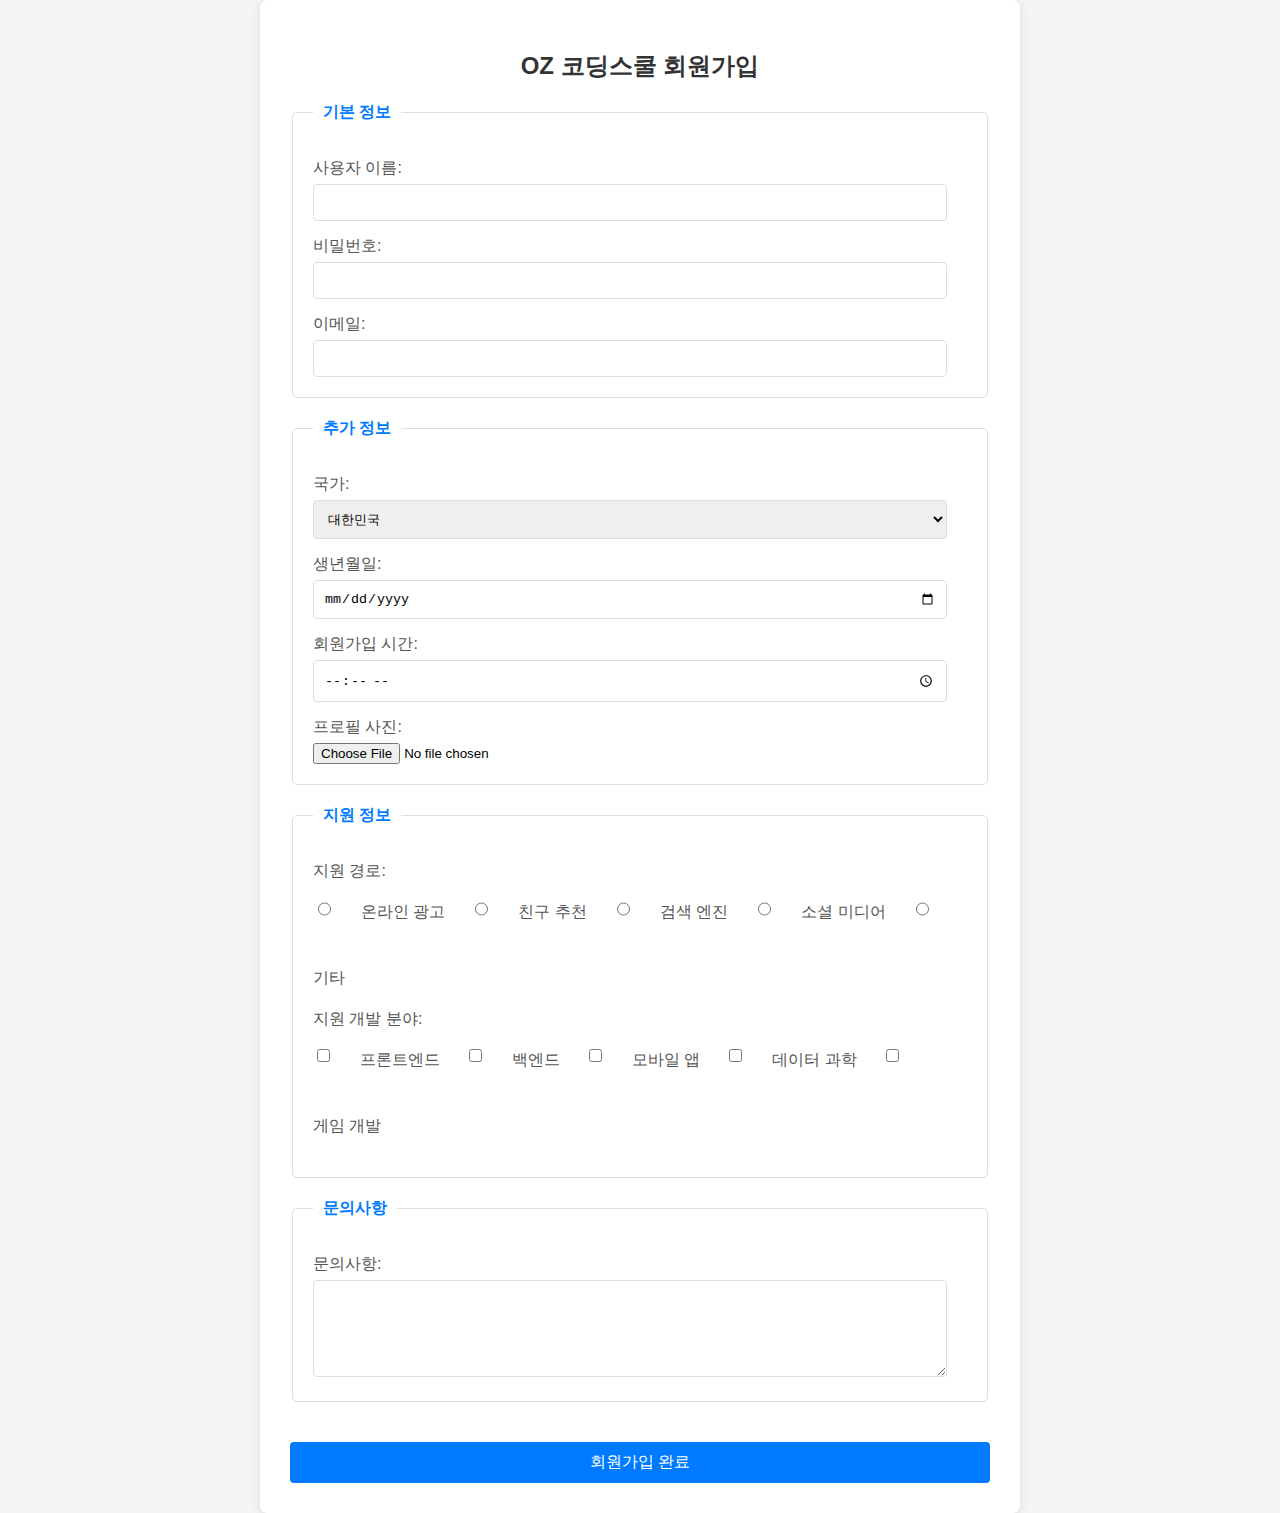
<file: Jaba_Script_2일차_필수과제/index.html>
<!DOCTYPE html>
<html lang="en">
<head>
    <meta charset="UTF-8">
    <meta name="viewport" content="width=device-width, initial-scale=1.0">
    <title>회원가입</title>
    <link rel="stylesheet" href="style.css">
</head>
<body>
    <form id="signup-form">
        <h2>OZ 코딩스쿨 회원가입</h2>

        <fieldset>
            <legend>기본 정보</legend>
            <label for="username">사용자 이름:</label>
            <input type="text" id="username" name="username" required>

            <label for="password">비밀번호:</label>
            <input type="password" id="password" name="password" required>

            <label for="email">이메일:</label>
            <input type="email" id="email" name="email" required>
        </fieldset>

        <fieldset>
            <legend>추가 정보</legend>
            <label for="country">국가:</label>
            <select id="country" name="country">
                <option value="korea">대한민국</option>
                <option value="usa">미국</option>
                <option value="japan">일본</option>
                <option value="china">중국</option>
                <option value="etc">기타</option>
            </select>

            <label for="birthdate">생년월일:</label>
            <input type="date" id="birthdate" name="birthdate">

            <label for="appointment-time">회원가입 시간:</label>
            <input type="time" id="appointment-time" name="appointment-time">

            <label for="profile-picture">프로필 사진:</label>
            <input type="file" id="profile-picture" name="profile-picture">
        </fieldset>

        <fieldset>
            <legend>지원 정보</legend>
            <p>지원 경로:</p>
            <div class="radio-group">
                <input type="radio" id="onlineAd" name="supportPath" value="onlineAd">
                <label for="onlineAd">온라인 광고</label>
                <input type="radio" id="friendReferral" name="supportPath" value="friendReferral">
                <label for="friendReferral">친구 추천</label>
                <input type="radio" id="searchEngine" name="supportPath" value="searchEngine">
                <label for="searchEngine">검색 엔진</label>
                <input type="radio" id="socialMedia" name="supportPath" value="socialMedia">
                <label for="socialMedia">소셜 미디어</label>
                <input type="radio" id="etcPath" name="supportPath" value="etcPath">
                <label for="etcPath">기타</label>
            </div>

            <p>지원 개발 분야:</p>
            <div class="checkbox-group">
                <input type="checkbox" id="frontend" name="devField" value="frontend">
                <label for="frontend">프론트엔드</label>
                <input type="checkbox" id="backend" name="devField" value="backend">
                <label for="backend">백엔드</label>
                <input type="checkbox" id="mobileApp" name="devField" value="mobileApp">
                <label for="mobileApp">모바일 앱</label>
                <input type="checkbox" id="dataScience" name="devField" value="dataScience">
                <label for="dataScience">데이터 과학</label>
                <input type="checkbox" id="gameDev" name="devField" value="gameDev">
                <label for="gameDev">게임 개발</label>
            </div>
        </fieldset>

        <fieldset>
            <legend>문의사항</legend>
            <label for="inquiry">문의사항:</label>
            <textarea id="inquiry" name="inquiry" rows="5" cols="30"></textarea>
        </fieldset>

        <button type="submit">회원가입 완료</button>
    </form>
    <script src="script.js"></script>
</body>
</html>
</file>
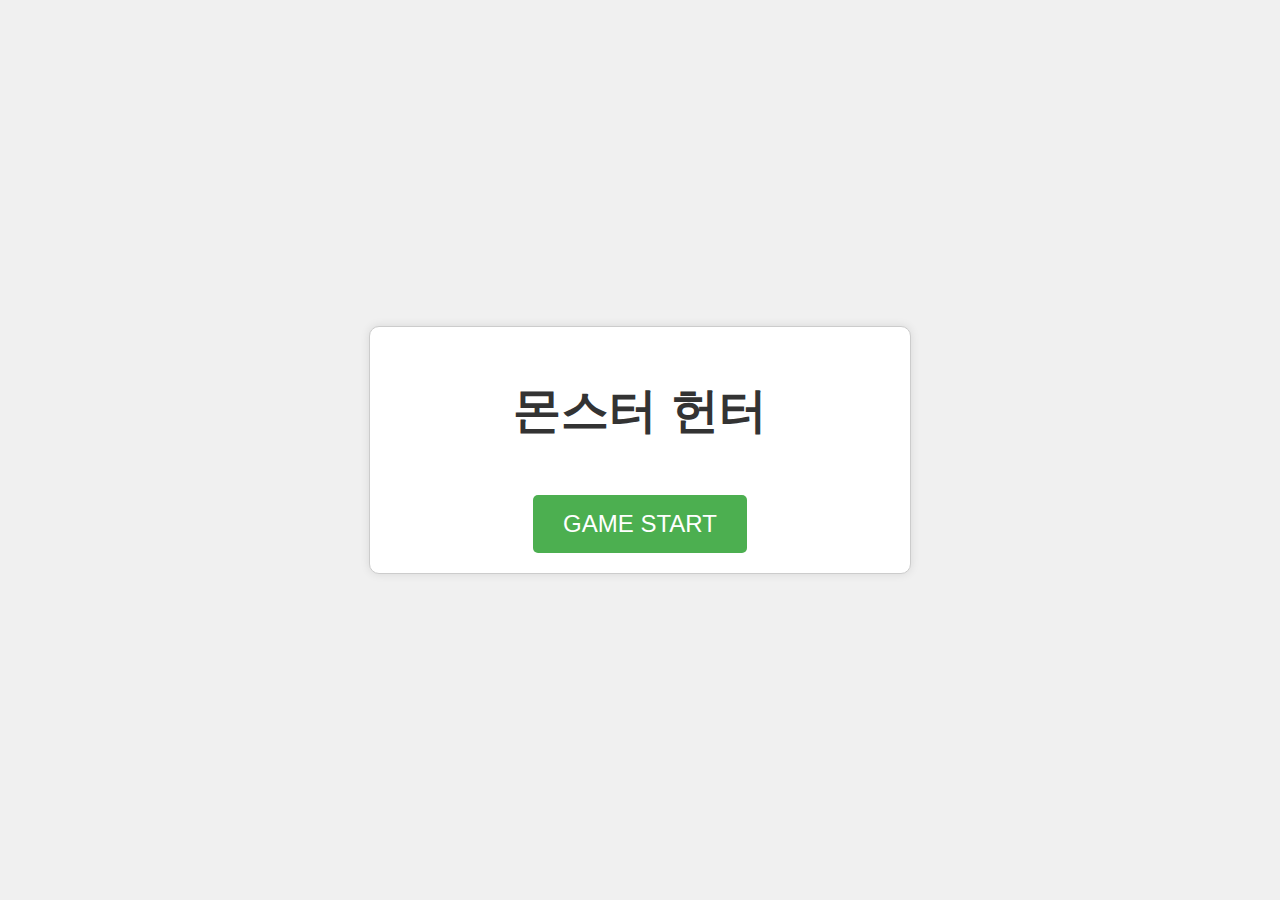
<file: Jaba_Script_2일차_필수과제/몬스터_헌터/index.html>
<!DOCTYPE html>
<html lang="ko">
<head>
    <meta charset="UTF-8">
    <meta name="viewport" content="width=device-width, initial-scale=1.0">
    <title>몬스터 헌터</title>
    <link rel="stylesheet" href="style.css">
</head>
<body>
    <div id="start-screen">
        <h1>몬스터 헌터</h1>
        <button id="start-game-btn">GAME START</button>
    </div>

    <div id="game-screen" class="hidden">
        <div id="monster-section">
            <h2>몬스터</h2>
            <div id="monster-stats">
                <p>HP: <span id="monster-hp">100</span></p>
            </div>
        </div>
        <div id="player-section">
            <h2>플레이어</h2>
            <div id="player-stats">
                <p>HP: <span id="player-hp">100</span></p>
            </div>
        </div>
        <div id="controls">
            <button id="attack-btn">공격</button>
            <button id="skill-btn">궁극기</button>
            <button id="run-btn">빤쓰런</button>
        </div>
        <div id="skill-menu" class="hidden">
            <button class="skill" data-skill="strongAttack">마동석 소환</button>
            <button class="skill" data-skill="heal">회복</button>
        </div>
        <div id="log">
            <p>GAME START</p>
        </div>
    </div>

    <div id="game-over-screen" class="hidden">
        <h2 id="game-over-message"></h2>
        <button id="restart-game-btn">GAME RESTART</button>
    </div>
    <script src="script.js"></script>
</body>
</html>
</file>
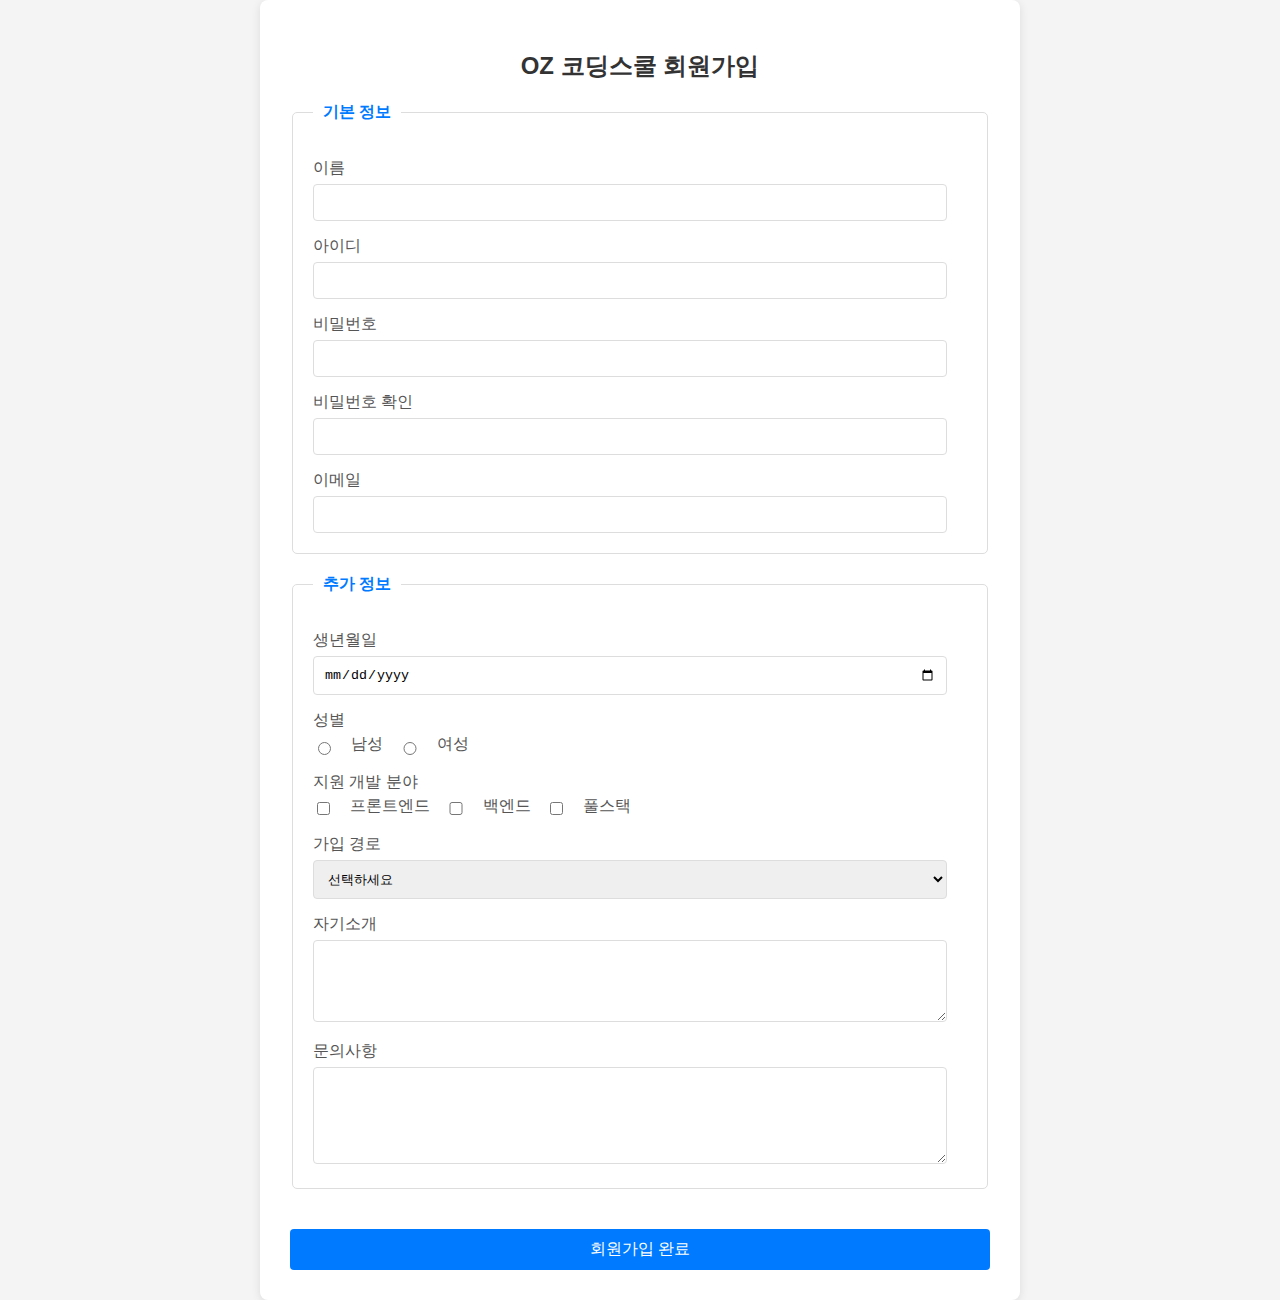
<file: Jaba_Script_2일차_필수과제/회원가입_폼/index.html>
<!DOCTYPE html>
<html lang="ko">
<head>
    <meta charset="UTF-8">
    <meta name="viewport" content="width=device-width, initial-scale=1.0">
    <title>회원가입</title>
    <link rel="stylesheet" href="style.css">
</head>
<body>
    <form id="signup-form">
        <h2>OZ 코딩스쿨 회원가입</h2>

        <fieldset>
            <legend>기본 정보</legend>
            <label for="username">이름</label>
            <input type="text" id="username" name="username" required>

            <label for="userid">아이디</label>
            <input type="text" id="userid" name="userid" required>

            <label for="password">비밀번호</label>
            <input type="password" id="password" name="password" required>

            <label for="password-confirm">비밀번호 확인</label>
            <input type="password" id="password-confirm" name="password-confirm" required>

            <label for="email">이메일</label>
            <input type="email" id="email" name="email" required>
        </fieldset>

        <fieldset>
            <legend>추가 정보</legend>
            <label for="birthdate">생년월일</label>
            <input type="date" id="birthdate" name="birthdate">

            <p>성별</p>
            <div class="radio-group">
                <input type="radio" id="male" name="gender" value="male">
                <label for="male">남성</label>
                <input type="radio" id="female" name="gender" value="female">
                <label for="female">여성</label>
            </div>

            <label for="development_field">지원 개발 분야</label>
            <div class="checkbox-group">
                <input type="checkbox" id="frontend" name="development_field" value="frontend">
                <label for="frontend">프론트엔드</label>
                <input type="checkbox" id="backend" name="development_field" value="backend">
                <label for="backend">백엔드</label>
                <input type="checkbox" id="fullstack" name="development_field" value="fullstack">
                <label for="fullstack">풀스택</label>
            </div>

            <label for="join-path">가입 경로</label>
            <select id="join-path" name="join-path">
                <option value="">선택하세요</option>
                <option value="internet">인터넷 검색</option>
                <option value="friend">지인 추천</option>
                <option value="ad">광고</option>
                <option value="etc">기타</option>
            </select>

            <label for="bio">자기소개</label>
            <textarea id="bio" name="bio" rows="4"></textarea>

            <label for="inquiry">문의사항</label>
            <textarea id="inquiry" name="inquiry" rows="5"></textarea>
        </fieldset>

        <button type="submit">회원가입 완료</button>
    </form>
    <script src="script.js"></script>
</body>
</html>
</file>
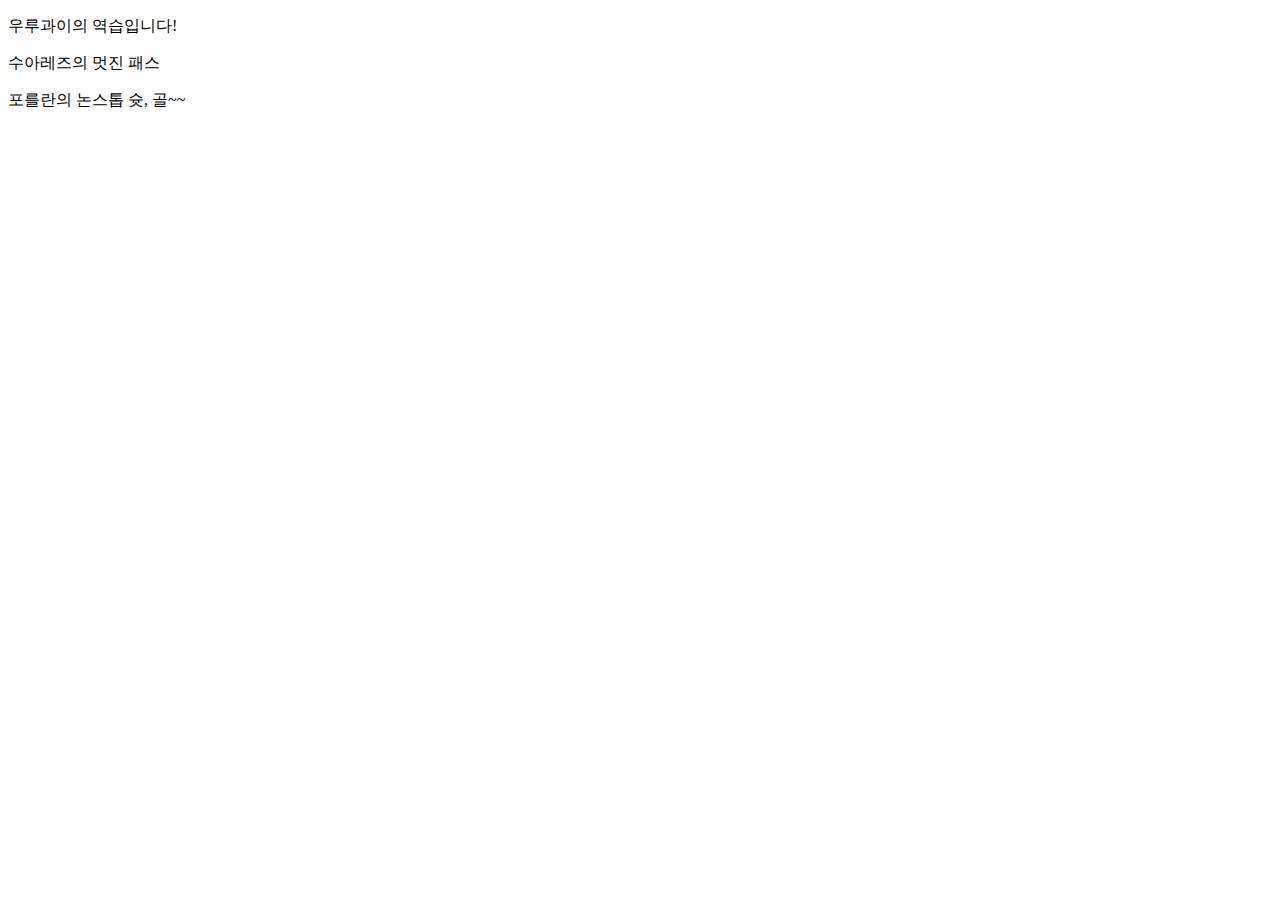
<file: Java_Script_1일차_실습/09_Java_DOM소개.html>
<!DOCTYPE html>
<html lang="en">
<head>
    <meta charset="UTF-8">
    <meta name="viewport" content="width=device-width, initial-scale=1.0">
    <title>DOM 소개 & 컨텐츠 변경하기</title>
</head>
<body>
    
    <p>대한민국의 역습입니다!</p>
    <p class = "comment">박지성 몰고 갑니다, 크로스!</p>
    <p class = "comment" id = "goal">조규성의 환상적인 마무리~~ 골!</p>

    <script>
        // 입력 - 처리 - 출력
        const p1 = document.querySelector("p")  // 첫번째 p태그 선택
        const p2 = document.querySelector(".comment")   // 첫번째 comment class 선택
        const p3 = document.querySelector("#goal")  // goal id 선택

        console.log(p1.textContent)  // 내용 확인
        console.log(p2.textContent)  
        console.log(p3.textContent)  

        p1.textContent = "우루과이의 역습입니다!"    // 내용 변경
        p2.textContent = "수아레즈의 멋진 패스"    
        p3.textContent = "포를란의 논스톱 슛, 골~~"    

    </script>
</body>
</html>
</file>
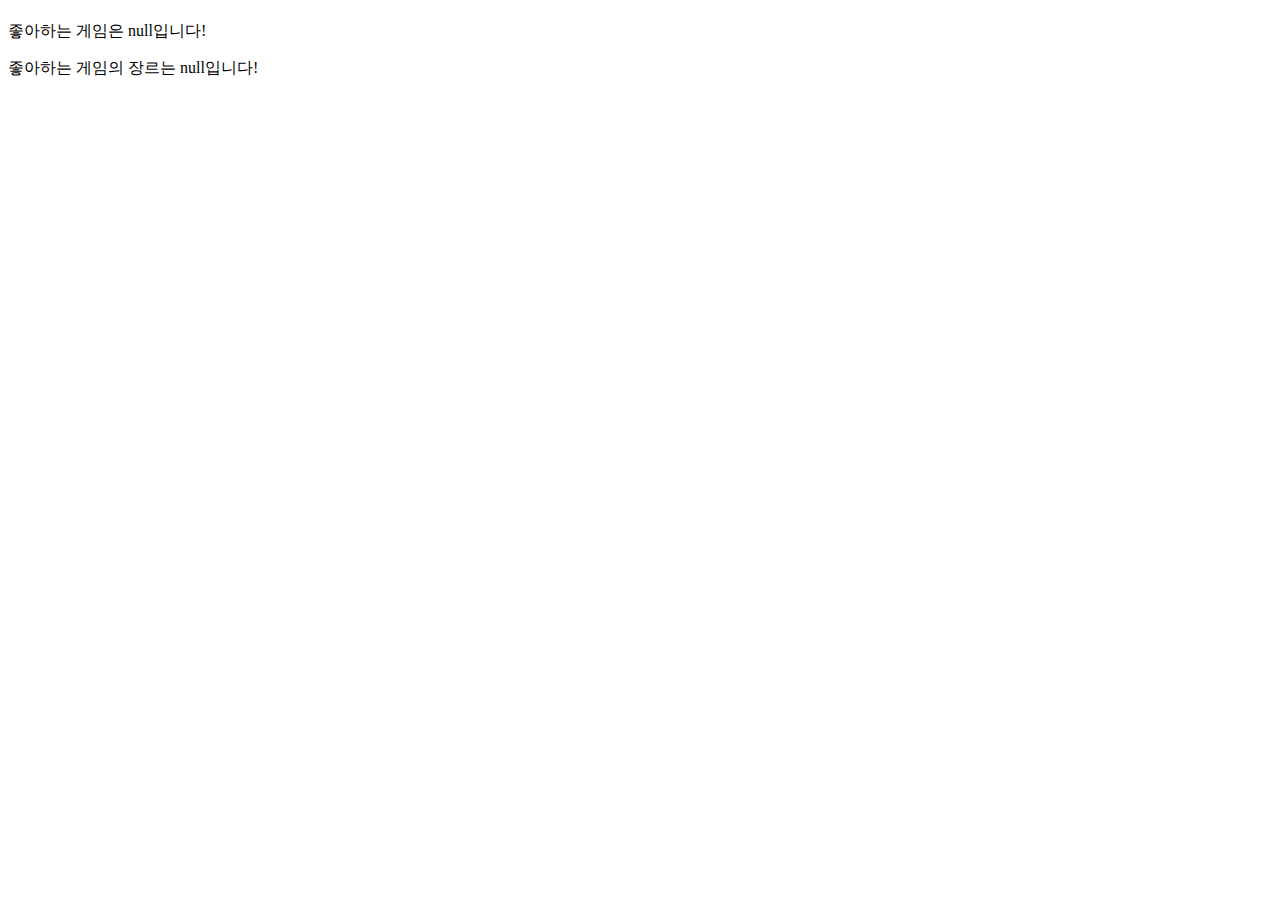
<file: Java_Script_1일차_필수과제/Java_1일차_필수과제_사용자_정보받기.html>
<!DOCTYPE html>
<html lang="en">
<head>
    <meta charset="UTF-8">
    <meta name="viewport" content="width=device-width, initial-scale=1.0">
    <title>사용자 정보 입력받고 출력하기</title>
</head>
<body>
    
    <h1 id ="name"></h1>
    <p id = "animal"></p>
    <p id = "fruit"></p>

    <script>
        document.querySelector("#name")
        .textContent = prompt("당신의 성함을 입력하세요.")

        document.querySelector("#animal")
        .textContent = `좋아하는 게임은 ${prompt("좋아하는 게임은 무엇인가요?")}입니다!`

        document.querySelector("#fruit")
        .textContent = `좋아하는 게임의 장르는 ${prompt("좋아하는 게임의 장르는 무엇인가요?")}입니다!`
    </script>
</body>
</html>
</file>
<file: Jaba_Script_2일차_필수과제/style.css>
body {
    font-family: Arial, sans-serif;
    background-color: #f4f4f4;
    display: flex;
    justify-content: center;
    align-items: center;
    min-height: 100vh;
    margin: 0;
}

form {
    background-color: #fff;
    padding: 30px;
    border-radius: 8px;
    box-shadow: 0 2px 10px rgba(0, 0, 0, 0.1);
    width: 100%;
    max-width: 700px;
}

h2 {
    text-align: center;
    color: #333;
    margin-bottom: 20px;
}

fieldset {
    border: 1px solid #ddd;
    border-radius: 5px;
    padding: 20px;
    margin-bottom: 20px;
}

legend {
    font-weight: bold;
    color: #007bff;
    padding: 0 10px;
}

label {
    display: block;
    margin-bottom: 5px;
    color: #555;
    margin-top: 15px; /* 각 필드 위 간격 */
}

p {
    margin-top: 15px;
    margin-bottom: 5px;
    color: #555;
}

input[type="text"],
input[type="password"],
input[type="email"],
input[type="date"],
input[type="time"],
select,
textarea {
    width: calc(100% - 20px);
    padding: 10px;
    border: 1px solid #ddd;
    border-radius: 4px;
    box-sizing: border-box;
}

.radio-group,
.checkbox-group {
    display: flex;
    flex-wrap: wrap;
    gap: 25px; /* 항목 간 간격 */
    margin-bottom: 15px;
}

input[type="radio"],
input[type="checkbox"] {
    margin-right: 5px;
}

input[type="radio"] + label,
input[type="checkbox"] + label {
    margin-right: 0;
}

button[type="submit"] {
    width: 100%;
    padding: 10px;
    background-color: #007bff;
    color: white;
    border: none;
    border-radius: 4px;
    font-size: 16px;
    cursor: pointer;
    transition: background-color 0.3s ease;
    margin-top: 20px;
}
</file>
<file: Jaba_Script_2일차_필수과제/몬스터_헌터/style.css>
body {
    font-family: sans-serif;
    display: flex;
    justify-content: center;
    align-items: center;
    height: 100vh;
    margin: 0;
    background-color: #f0f0f0;
}

#start-screen, #game-screen {
    width: 500px;
    padding: 20px;
    border: 1px solid #ccc;
    border-radius: 10px;
    background-color: #fff;
    box-shadow: 0 0 10px rgba(0, 0, 0, 0.1);
}

#start-screen {
    text-align: center;
}

#start-screen h1 {
    font-size: 3em;
    color: #333;
}

#start-game-btn {
    padding: 15px 30px;
    font-size: 1.5em;
    background-color: #4CAF50;
    color: white;
    border: none;
    border-radius: 5px;
    cursor: pointer;
    margin-top: 20px;
}

#start-game-btn:hover {
    background-color: #45a049;
}

#monster-section, #player-section {
    text-align: center;
    margin-bottom: 20px;
}

#controls {
    text-align: center;
    margin-bottom: 20px;
}

button {
    padding: 10px 20px;
    font-size: 16px;
    cursor: pointer;
    margin: 0 10px;
}

#log {
    border: 1px solid #eee;
    padding: 10px;
    height: 150px;
    overflow-y: scroll;
}

.hidden {
    display: none;
}

#skill-menu {
    text-align: center;
    margin-top: 10px;
}

#game-over-screen {
    text-align: center;
    width: 500px;
    padding: 20px;
    border: 1px solid #ccc;
    border-radius: 10px;
    background-color: #fff;
    box-shadow: 0 0 10px rgba(0, 0, 0, 0.1);
}

#game-over-message {
    font-size: 2em;
    color: #d9534f;
    margin-bottom: 20px;
}

#restart-game-btn {
    padding: 15px 30px;
    font-size: 1.5em;
    background-color: #007bff;
    color: white;
    border: none;
    border-radius: 5px;
    cursor: pointer;
}

#restart-game-btn:hover {
    background-color: #0056b3;
}
</file>
<file: Jaba_Script_2일차_필수과제/회원가입_폼/style.css>
body {
    font-family: Arial, sans-serif;
    background-color: #f4f4f4;
    display: flex;
    justify-content: center;
    align-items: center;
    min-height: 100vh;
    margin: 0;
}

form {
    background-color: #fff;
    padding: 30px;
    border-radius: 8px;
    box-shadow: 0 2px 10px rgba(0, 0, 0, 0.1);
    width: 100%;
    max-width: 700px;
}

h2 {
    text-align: center;
    color: #333;
    margin-bottom: 20px;
}

fieldset {
    border: 1px solid #ddd;
    border-radius: 5px;
    padding: 20px;
    margin-bottom: 20px;
}

legend {
    font-weight: bold;
    color: #007bff;
    padding: 0 10px;
}

label {
    display: block;
    margin-bottom: 5px;
    color: #555;
    margin-top: 15px; /* 각 필드 위 간격 */
}

p {
    margin-top: 15px;
    margin-bottom: 5px;
    color: #555;
}

input[type="text"],
input[type="password"],
input[type="email"],
input[type="date"],
input[type="time"],
select,
textarea {
    width: calc(100% - 20px);
    padding: 10px;
    border: 1px solid #ddd;
    border-radius: 4px;
    box-sizing: border-box;
}

.radio-group,
.checkbox-group {
    display: flex;
    flex-wrap: wrap;
    align-items: center; /* 세로 중앙 정렬 */
    gap: 15px; /* 항목 간 간격 조정 */
    margin-bottom: 15px;
}

input[type="radio"],
input[type="checkbox"] {
    margin-right: 5px;
    vertical-align: middle; /* 중앙 정렬 */
    height: 1em; /* 텍스트 크기에 맞춰 높이 설정 */
    width: 1em; /* 텍스트 크기에 맞춰 너비 설정 */
    box-sizing: border-box;
}

input[type="radio"] + label,
input[type="checkbox"] + label {
    margin-right: 0;
    margin-top: 0; /* 상단 정렬 */
    display: inline-block; /* 속성 해제 */
    cursor: pointer;
    vertical-align: middle; /* 중앙 정렬 */
    line-height: 1em; /* 텍스트 크기에 맞춰 줄 높이 설정 */
}

button[type="submit"] {
    width: 100%;
    padding: 10px;
    background-color: #007bff;
    color: white;
    border: none;
    border-radius: 4px;
    font-size: 16px;
    cursor: pointer;
    transition: background-color 0.3s ease;
    margin-top: 20px;
}
</file>
